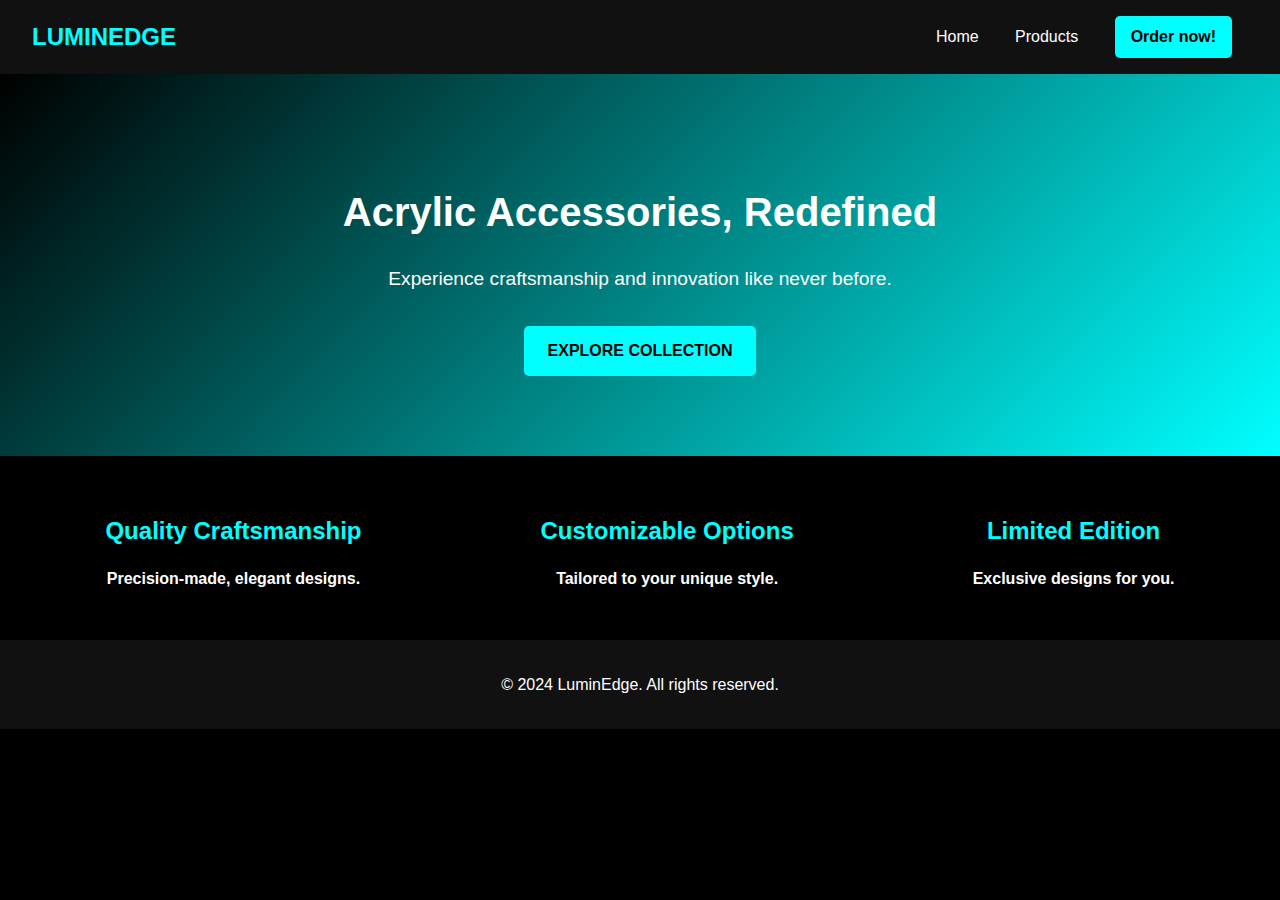
<file: index.html>
<!DOCTYPE html>
<html lang="en">
<head>
  <meta charset="UTF-8">
  <meta name="viewport" content="width=device-width, initial-scale=1.0">
  <title>LuminEdge - Acrylic Accessories Redefined</title>
  <link rel="stylesheet" href="styles.css">
</head>
<body>
  <header>
    <a class="logo" href="index.html">LuminEdge</a>
    <nav>
      <a href="index.html">Home</a>
      <a href="products.html">Products</a>
      <a href="order.html" class="btn">Order now!</a>
  </header>
  
  <section class="hero">
    <h1>Acrylic Accessories, Redefined</h1>
    <p>Experience craftsmanship and innovation like never before.</p>
    <a href="products.html" class="btn">Explore Collection</a>
  </section>
  
  <section class="features">
    <div class="feature">
      <h3>Quality Craftsmanship</h3>
      <p>Precision-made, elegant designs.</p>
    </div>
    <div class="feature">
      <h3>Customizable Options</h3>
      <p>Tailored to your unique style.</p>
    </div>
    <div class="feature">
      <h3>Limited Edition</h3>
      <p>Exclusive designs for you.</p>
    </div>
  </section>

  <section class="mobile-cta">
      <a href="https://wa.me/00989233479443" class="btn">Quick Chat</a>
      <a href="tel:+989233479443" class="btn">Quick Call</a>
  </section>
  
  <footer>
  
    <p>© 2024 LuminEdge. All rights reserved.</p>
  </footer>
</body>
</html>
</file>
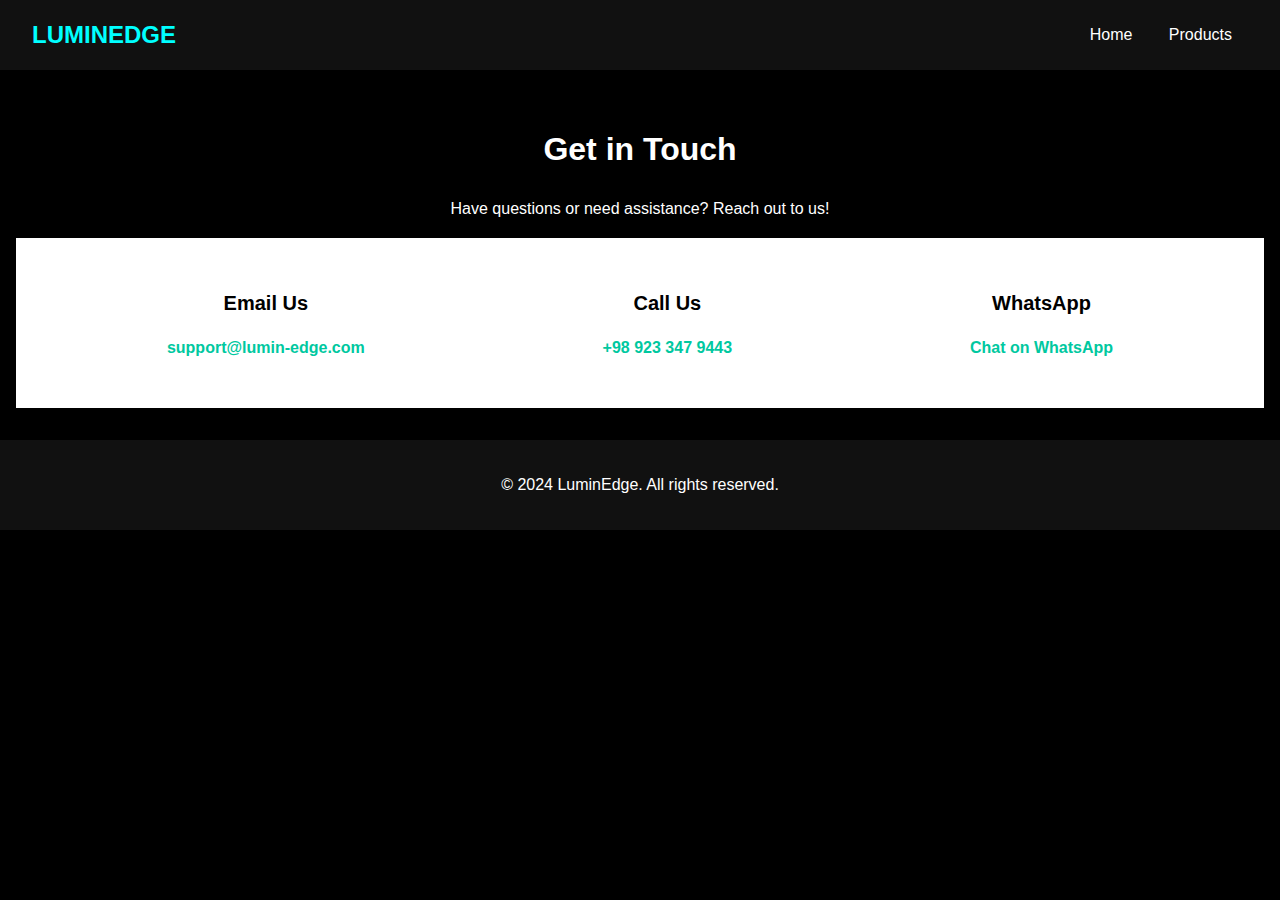
<file: order.html>
<!DOCTYPE html>
<html lang="en">
<head>
  <meta charset="UTF-8">
  <meta name="viewport" content="width=device-width, initial-scale=1.0">
  <title>Contact Us - LuminEdge</title>
  <link rel="stylesheet" href="styles.css">
  <script src="scripts.js" defer></script>
</head>
<body>
  <header>
    <div class="logo">LuminEdge</div>
    <nav>
      <a href="index.html">Home</a>
      <a href="products.html">Products</a>
      <!-- <a href="custom.html">Custom Orders</a> -->
    </nav>
  </header>

  <main>
    <section class="contact">
      <h1>Get in Touch</h1>
      <p>Have questions or need assistance? Reach out to us!</p>
      <div class="contact-methods">
        <div class="contact-method">
          <h2>Email Us</h2>
          <p><a href="mailto:support@lumin-edge.com">support@lumin-edge.com</a></p>
        </div>
        <div class="contact-method">
          <h2>Call Us</h2>
          <p><a href="tel:+989233479443">+98 923 347 9443</a></p>
        </div>
        <div class="contact-method">
          <h2>WhatsApp</h2>
          <p><a href="https://wa.me/00989233479443" target="_blank">Chat on WhatsApp</a></p>
        </div>
      </div>
    </section>
  </main>

  <footer>
    <p>© 2024 LuminEdge. All rights reserved.</p>
  </footer>
</body>
</html>
</file>
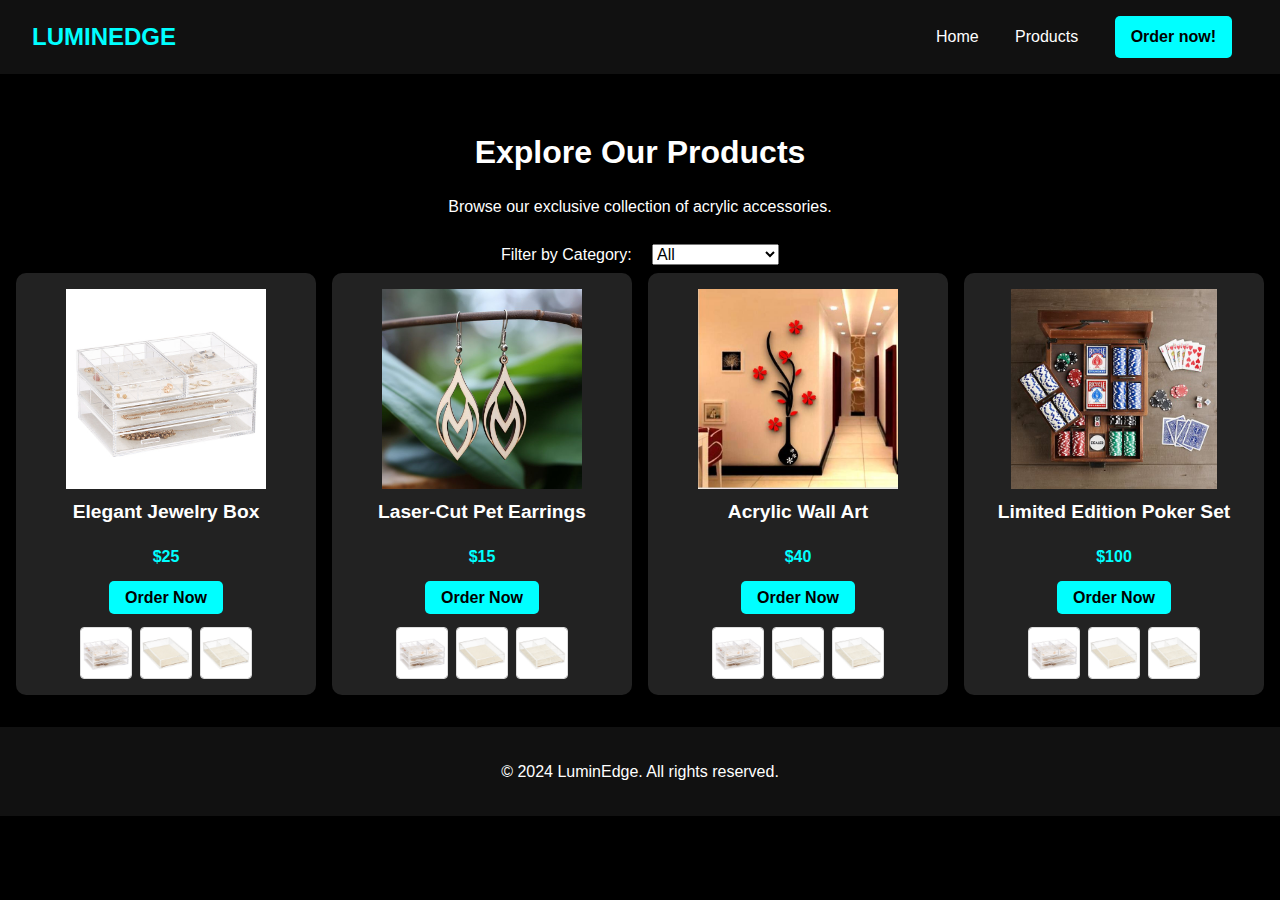
<file: products.html>
<!DOCTYPE html>
<html lang="en">
<head>
  <meta charset="UTF-8">
  <meta name="viewport" content="width=device-width, initial-scale=1.0">
  <title>Products - LuminEdge</title>
  <link rel="stylesheet" href="styles.css">
  <script src="scripts.js" defer></script>
</head>
<body>
  <header>
    <a class="logo" href="index.html">LuminEdge</a>
    <nav>
      <a href="index.html">Home</a>
      <a href="products.html">Products</a>
      <!-- <a href="custom.html">Custom Orders</a> -->
      <a href="order.html" class="btn">Order now!</a>
    </nav>
  </header>

  <main>
    <section class="products-header">
      <h1>Explore Our Products</h1>
      <p>Browse our exclusive collection of acrylic accessories.</p>
      <label for="category-filter">Filter by Category:</label>
      <select id="category-filter">
        <option value="all">All</option>
        <option value="jewelry">Jewelry</option>
        <option value="storage">Storage</option>
        <option value="wall-art">Wall Art</option>
        <option value="games">Games</option>
        <option value="limited-edition">Limited Edition</option>
      </select>
    </section>

    <section class="products-grid" id="products-grid">
      <!-- Products will be dynamically injected here -->
    </section>
  </main>

  <section class="mobile-cta">
    <a href="https://wa.me/00989233479443" class="btn">Quick Chat</a>
    <a href="tel:+989233479443" class="btn">Quick Call</a>
  </section>

  <footer>
    <p>© 2024 LuminEdge. All rights reserved.</p>
  </footer>
</body>
</html>
</file>
<file: styles.css>
/* General Styles */
body {
    font-family: 'Poppins', sans-serif;
    margin: 0;
    padding: 0;
    color: #fff;
    background-color: #000;
    line-height: 1.6;
}

header {
    display: flex;
    justify-content: space-between;
    align-items: center;
    padding: 1rem 2rem;
    background-color: #111;
}

header .logo {
    font-size: 1.5rem;
    font-weight: bold;
    text-transform: uppercase;
    color: #0ff;
    text-decoration: none;
}

header .logo:hover {
    color: #fff;
}

nav a {
    color: #fff;
    text-decoration: none;
    margin: 0 1rem;
    transition: color 0.3s;
}

nav a:hover {
    color: #00c8a0;
}

.btn {
    display: inline-block;
    padding: 0.5rem 1rem;
    background: #0ff;
    color: #000;
    text-decoration: none;
    border-radius: 5px;
    font-weight: bold;
  }

.mobile-cta{
    display: none;
    /* justify-content: space-evenly; */
    /* margin-bottom: 10px; */
}

/* Hero Section */
.hero {
    text-align: center;
    padding: 5rem 2rem;
    background: linear-gradient(135deg, #000, #0ff);
    color: #fff;
}

.hero h1 {
    font-size: 2.5rem;
    margin-bottom: 1rem;
}

.hero p {
    font-size: 1.2rem;
    margin-bottom: 2rem;
}

.hero .btn {
    display: inline-block;
    padding: 0.75rem 1.5rem;
    background: #0ff;
    color: #000;
    text-decoration: none;
    border-radius: 5px;
    text-transform: uppercase;
    font-size: 1rem;
    cursor: pointer;
    transition: background-color 0.3s;
}

.hero .btn:hover {
    background-color: #00c8a0;
}

/* Features Section */
.features {
    display: flex;
    justify-content: space-around;
    padding: 2rem 1rem;
    color: #333;
}

.feature {
    text-align: center;
    max-width: 300px;
}

.feature h2, .feature h3 {
    font-size: 1.5rem;
    color: #0ff;
    margin-bottom: 0.5rem;
}

.feature p {
    font-size: 1rem;
    color: #fff;
    font-weight:bolder;
}

/* Products Page */
main {
    padding: 2rem 1rem;
    text-align: center;
}

.products-header h1 {
    font-size: 2rem;
    margin-bottom: 0.5rem;
}

.products-header p {
    font-size: 1rem;
    margin-bottom: 1rem;
}

.products-header label, .products-header select {
    font-size: 1rem;
    margin: 0.5rem;
}

.products-grid {
    display: grid;
    grid-template-columns: repeat(auto-fit, minmax(250px, 1fr));
    gap: 1rem;
    /* padding: 1rem; */
}

.product-card {
    background-color: #222;
    border-radius: 10px;
    padding: 1rem;
    /* margin-bottom: 2rem; */
    text-align: center;
    transition: transform 0.3s, box-shadow 0.3s;
}

.product-card:hover {
    transform: translateY(-5px);
    box-shadow: 0 5px 15px rgba(0, 255, 255, 0.3);
}

.product-image-container {
    position: relative;
    width: 100%;
    height: 200px;
    overflow: hidden;
    margin: 0;
}
.product-image {
    max-width: 100%;
    max-height: 100%;
    object-fit: contain;
    transition: transform 0.3s;
}

.product-gallery {
    display: flex;
    justify-content: center;
    gap: 0.5rem;
    margin-top: 1rem;
  } 
.gallery-image {
    width: 50px;
    height: 50px;
    object-fit: cover;
    cursor: pointer;
    border: 1px solid #ddd;
    border-radius: 4px;
    transition: transform 0.3s, border-color 0.3s;
  }

  .gallery-image:hover {
    transform: scale(1.1);
    border-color: #333;
  }
.product-name {
    font-size: 1.2rem;
    margin: 0.5rem 0;
}

.product-price {
    color: #0ff;
    font-weight: bold;
    margin-bottom: 1rem;
}





.order-button {
    background-color: #0ff;
    color: #000;
    padding: 0.5rem 1rem;
    text-decoration: none;
    border-radius: 5px;
    font-weight: bold;
    transition: background-color 0.3s;
}

.order-button:hover {
    background-color: #00b5b5;
}

/* Contact Methods */
.contact-methods {
    display: flex;
    justify-content: space-around;
    padding: 2rem;
    background: #fff;
}

.contact-method {
    text-align: center;
    max-width: 250px;
}

.contact-method h2 {
    color: #000;
    font-size: 1.25rem;
    margin-bottom: 0.5rem;
}

.contact-method a {
    color: #00c8a0;
    text-decoration: none;
    font-weight: bold;
    transition: color 0.3s;
}

.contact-method a:hover {
    color: #005b4f;
}

/* Footer */
footer {
    text-align: center;
    padding: 1rem;
    background-color: #111;
    color: #fff;
}

/* Mobile and Tablet Styles */
@media (max-width: 768px) {
    /* General Body Padding */
    body {
        padding: 0 1rem;
    }

    /* Header */
    header {
        flex-direction: column;
        align-items: center;
        padding: 1rem;
        background: #000;
    }

    header .logo {
        margin-bottom: 1rem;
    }

    nav {
        display: none;
        flex-direction: column;
        width: 100%;
    }

    nav a {
        margin: 0.5rem 0;
        text-align: left;
    }

    /* Hero Section */
    .hero {
        margin: 0 auto;
        padding: 3rem 1rem;
    }

    .hero h1 {
        font-size: 2rem;
    }

    .hero p {
        font-size: 1rem;
    }

    .hero .btn {
        width: fit-content;
    }

    /* Features Section */
    .features {
        flex-direction: column;
        align-items: center;
        padding: 1rem 0;
    }

    .feature {
        margin-bottom: 2rem;
        max-width: 100%;
    }

    .mobile-cta{
        display: flex;
        justify-content: center;
        align-items: center;
        margin-bottom: 10px;
    }

    .mobile-cta a{
        margin: 10px;
    }
    
    /* Products Page */
    .products-header h1 {
        font-size: 1.5rem;
    }

    .products-header label, 
    .products-header select {
        font-size: 0.9rem;
    }

    .products-grid {
        grid-template-columns: repeat(auto-fit, minmax(200px, 1fr));
        gap: 0.5rem;
    }

    .product-card {
        padding: 0.5rem;
    }


    /* Contact Methods */
    .contact-methods {
        flex-direction: column;
        gap: 1rem;
    }

    .contact-method {
        max-width: 100%;
    }

    /* Footer */
    footer {
        font-size: 0.8rem;
    }
}

@media (max-width: 480px) {
    /* Further adjustments for smaller screens */
    .hero h1 {
        font-size: 1.8rem;
    }

    .hero p {
        font-size: 0.9rem;
    }

    .features {
        padding: 1rem 0;
    }

    .feature h3 {
        font-size: 1.2rem;
    }

    .feature p {
        font-size: 0.9rem;
    }

    .products-header h1 {
        font-size: 1.2rem;
    }

    .products-header label,
    .products-header select {
        font-size: 0.8rem;
    }

    .products-grid {
        grid-template-columns: 1fr;
    }

}
</file>
